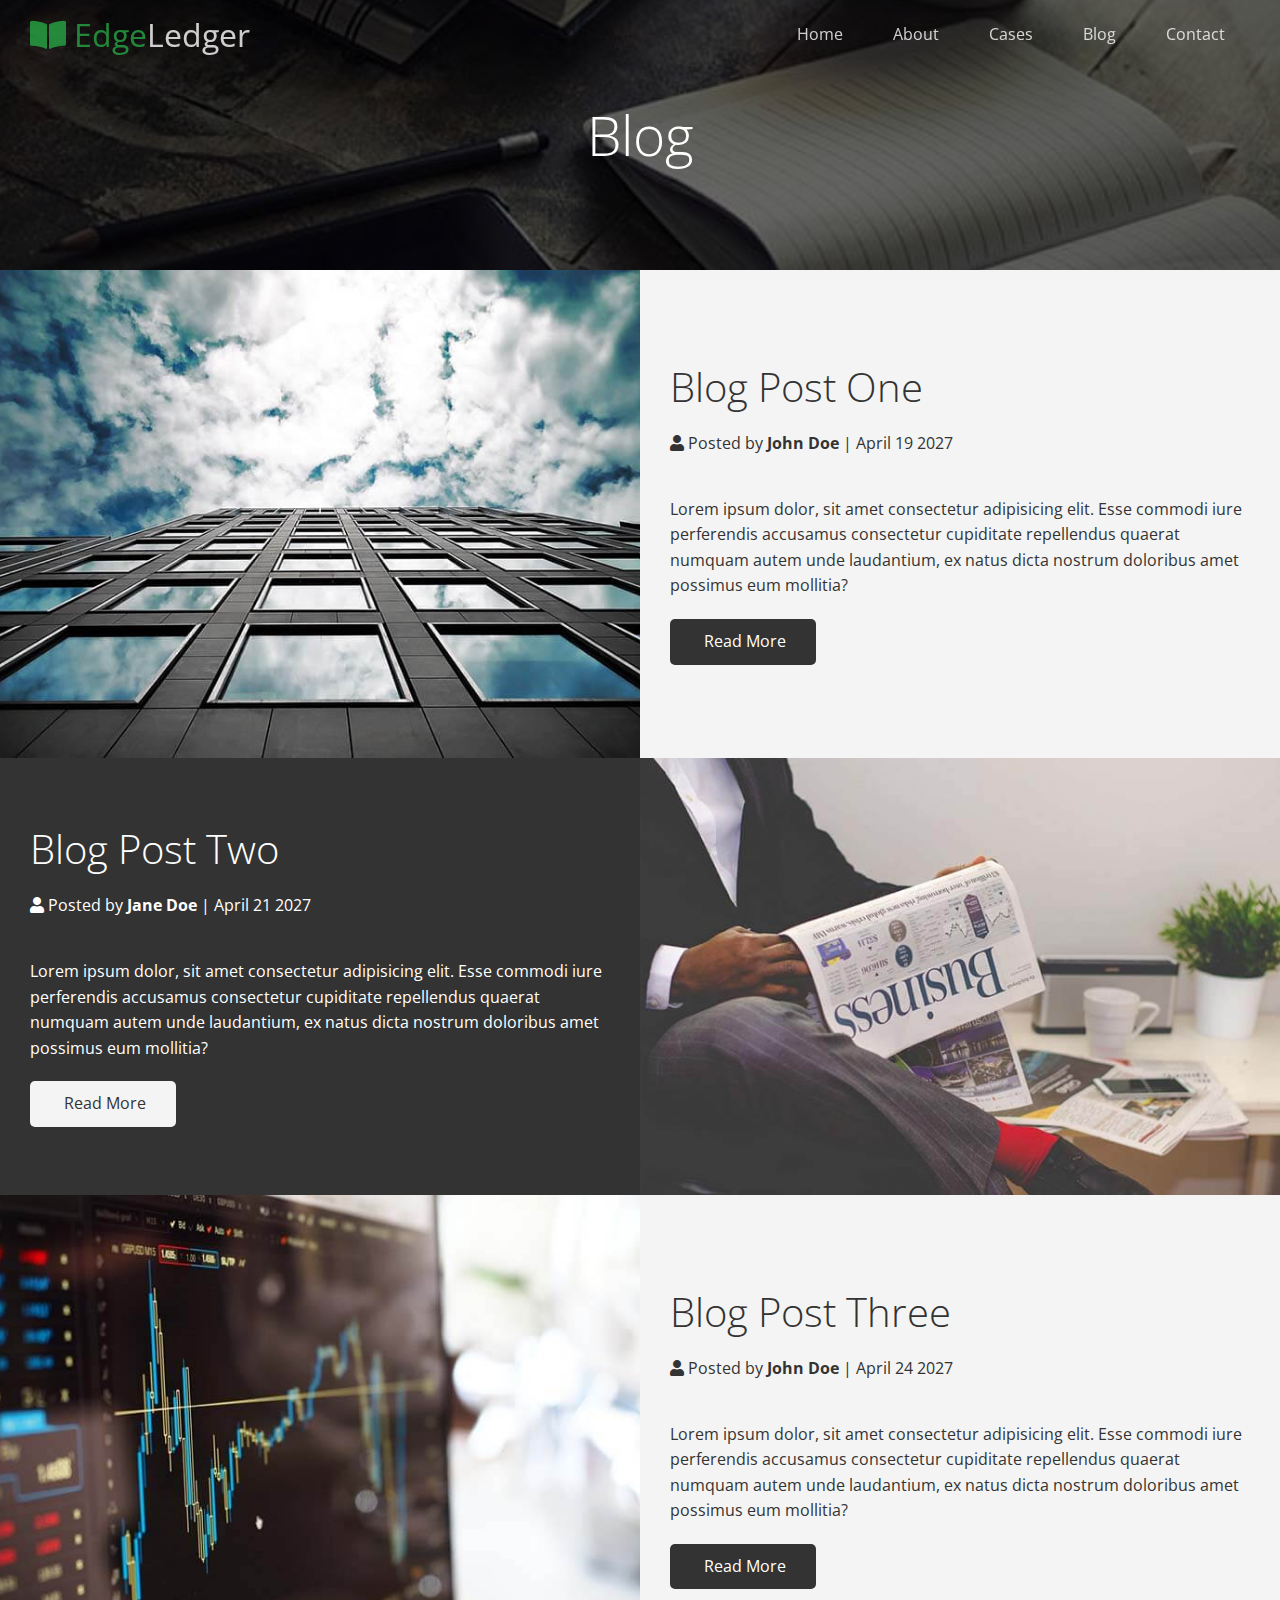
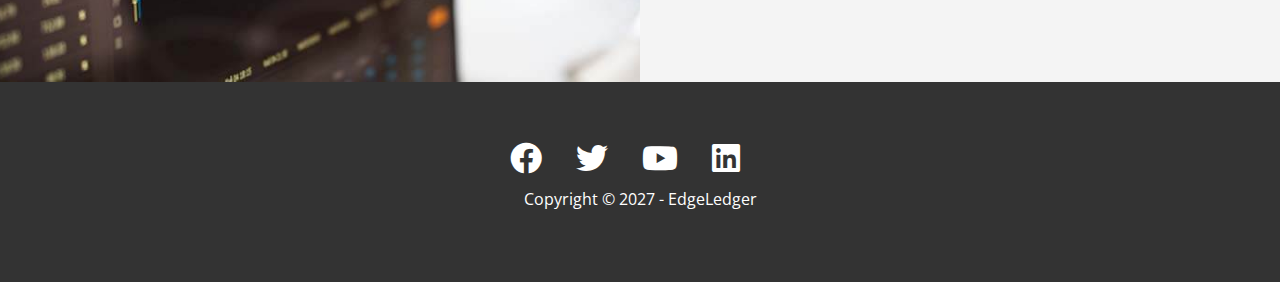
<file: blog.html>
<!DOCTYPE html>
<html lang="en">
  <head>
    <meta charset="UTF-8" />
    <meta http-equiv="X-UA-Compatible" content="IE=edge" />
    <meta name="viewport" content="width=device-width, initial-scale=1.0" />
    <title>Read Our Blog</title>
    <link
      rel="stylesheet"
      href="https://cdnjs.cloudflare.com/ajax/libs/font-awesome/5.13.0/css/all.min.css"
    />
    <link rel="stylesheet" href="./css/utilities.css" />
    <link rel="stylesheet" href="./css/style.css" />
  </head>
  <body id="home">
    <header class="hero blog">
      <div id="navbar" class="navbar top">
        <h1 class="logo">
          <span class="text-primary"><i class="fas fa-book-open"></i> Edge</span
          >Ledger
        </h1>
        <nav>
          <ul>
            <li><a href="./index.html">Home</a></li>
            <li><a href="./index.html#about">About</a></li>
            <li><a href="./index.html#cases">Cases</a></li>
            <li><a href="./index.html#blog">Blog</a></li>
            <li><a href="./index.html#contact">Contact</a></li>
          </ul>
        </nav>
      </div>

      <div class="content">
        <h1>Blog</h1>
      </div>
    </header>

    <main>
      <!-- first blog post -->
      <article class="flex-columns">
        <div class="row">
          <div class="column">
            <div class="column-1">
              <img src="./img/blog/blog1.jpg" alt="" />
            </div>
          </div>
          <div class="column">
            <div class="column-2 bg-light">
              <h2>Blog Post One</h2>
              <p class="meta">
                <i class="fas fa-user"></i> Posted by
                <strong>John Doe</strong> | April 19 2027
              </p>
              <p>
                Lorem ipsum dolor, sit amet consectetur adipisicing elit. Esse
                commodi iure perferendis accusamus consectetur cupiditate
                repellendus quaerat numquam autem unde laudantium, ex natus
                dicta nostrum doloribus amet possimus eum mollitia?
              </p>
              <a href="./post.html" class="btn btn-dark"
                ><i class="fas fa-chevron"></i> Read More</a
              >
            </div>
          </div>
        </div>
      </article>

      <!-- Second blog post -->
      <article class="flex-columns flex-reverse">
        <div class="row">
          <div class="column">
            <div class="column-1">
              <img src="./img/blog/blog2.jpg" alt="" />
            </div>
          </div>
          <div class="column">
            <div class="column-2 bg-dark">
              <h2>Blog Post Two</h2>
              <p class="meta">
                <i class="fas fa-user"></i> Posted by
                <strong>Jane Doe</strong> | April 21 2027
              </p>
              <p>
                Lorem ipsum dolor, sit amet consectetur adipisicing elit. Esse
                commodi iure perferendis accusamus consectetur cupiditate
                repellendus quaerat numquam autem unde laudantium, ex natus
                dicta nostrum doloribus amet possimus eum mollitia?
              </p>
              <a href="./post.html" class="btn btn-light"
                ><i class="fas fa-chevron"></i> Read More</a
              >
            </div>
          </div>
        </div>
      </article>

      <!-- Third blog post -->
      <article class="flex-columns">
        <div class="row">
          <div class="column">
            <div class="column-1">
              <img src="./img/blog/blog3.jpg" alt="" />
            </div>
          </div>
          <div class="column">
            <div class="column-2 bg-light">
              <h2>Blog Post Three</h2>
              <p class="meta">
                <i class="fas fa-user"></i> Posted by
                <strong>John Doe</strong> | April 24 2027
              </p>
              <p>
                Lorem ipsum dolor, sit amet consectetur adipisicing elit. Esse
                commodi iure perferendis accusamus consectetur cupiditate
                repellendus quaerat numquam autem unde laudantium, ex natus
                dicta nostrum doloribus amet possimus eum mollitia?
              </p>
              <a href="./post.html" class="btn btn-dark"
                ><i class="fas fa-chevron"></i> Read More</a
              >
            </div>
          </div>
        </div>
      </article>
    </main>

    <footer class="footer bg-dark">
      <div class="social">
        <a href="#"><i class="fab fa-facebook fa-2x"></i></a>
        <a href="#"><i class="fab fa-twitter fa-2x"></i></a>
        <a href="#"><i class="fab fa-youtube fa-2x"></i></a>
        <a href="#"><i class="fab fa-linkedin fa-2x"></i></a>
      </div>
      <p>Copyright &copy; 2027 - EdgeLedger</p>
    </footer>

    <script>
      const navbar = document.getElementById("navbar");
      let scrolled = false;

      window.onscroll = function () {
        if (window.pageYOffset > 100) {
          navbar.classList.remove("top");
          if (!scrolled) {
            navbar.style.transform = "translateY(-70px)";
          }
          setTimeout(function () {
            navbar.style.transform = "translateY(0)";
            scrolled = true;
          }, 200);
        } else {
          navbar.classList.add("top");
          scrolled = false;
        }
      };
    </script>
  </body>
</html>
</file>
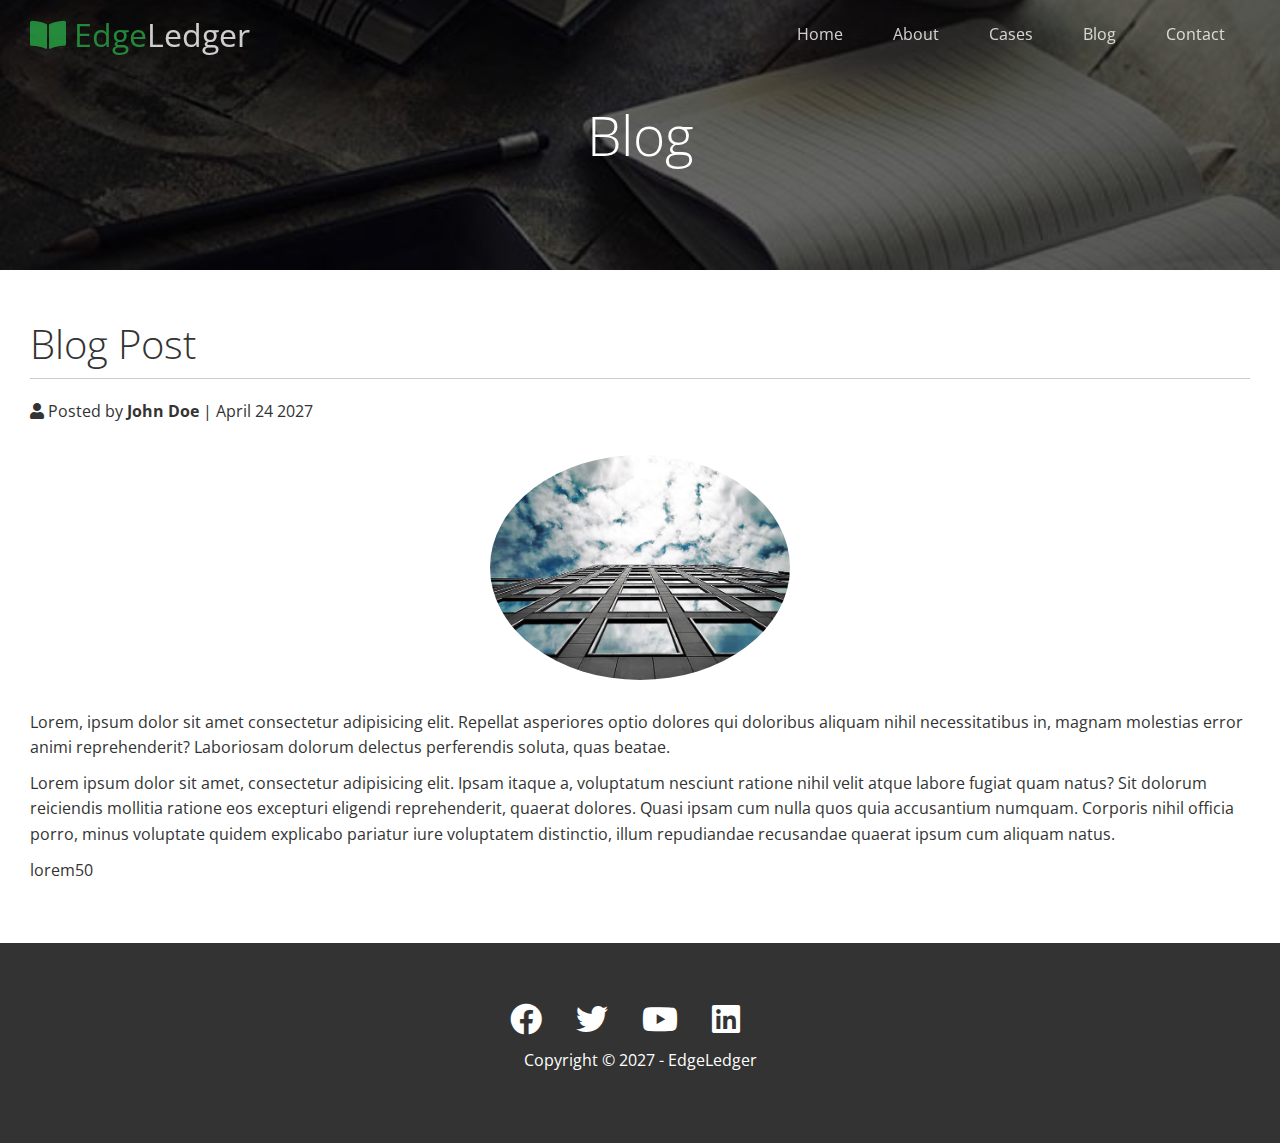
<file: post.html>
<!DOCTYPE html>
<html lang="en">
  <head>
    <meta charset="UTF-8" />
    <meta http-equiv="X-UA-Compatible" content="IE=edge" />
    <meta name="viewport" content="width=device-width, initial-scale=1.0" />
    <title>POST</title>
    <link
      rel="stylesheet"
      href="https://cdnjs.cloudflare.com/ajax/libs/font-awesome/5.13.0/css/all.min.css"
    />
    <link rel="stylesheet" href="./css/utilities.css" />
    <link rel="stylesheet" href="./css/style.css" />
  </head>
  <body id="home">
    <header class="hero blog">
      <div id="navbar" class="navbar top">
        <h1 class="logo">
          <span class="text-primary"><i class="fas fa-book-open"></i> Edge</span
          >Ledger
        </h1>
        <nav>
          <ul>
            <li><a href="./index.html">Home</a></li>
            <li><a href="./index.html#about">About</a></li>
            <li><a href="./index.html#cases">Cases</a></li>
            <li><a href="./index.html#blog">Blog</a></li>
            <li><a href="./index.html#contact">Contact</a></li>
          </ul>
        </nav>
      </div>

      <div class="content">
        <h1>Blog</h1>
      </div>
    </header>

    <main>
      <section class="post">
        <h2>Blog Post</h2>
        <p class="meta">
          <i class="fas fa-user"></i> Posted by <strong>John Doe</strong> |
          April 24 2027
        </p>
        <img src="./img/blog/blog1.jpg" alt="" />
        <p>
          Lorem, ipsum dolor sit amet consectetur adipisicing elit. Repellat
          asperiores optio dolores qui doloribus aliquam nihil necessitatibus
          in, magnam molestias error animi reprehenderit? Laboriosam dolorum
          delectus perferendis soluta, quas beatae.
        </p>
        <p>
          Lorem ipsum dolor sit amet, consectetur adipisicing elit. Ipsam itaque
          a, voluptatum nesciunt ratione nihil velit atque labore fugiat quam
          natus? Sit dolorum reiciendis mollitia ratione eos excepturi eligendi
          reprehenderit, quaerat dolores. Quasi ipsam cum nulla quos quia
          accusantium numquam. Corporis nihil officia porro, minus voluptate
          quidem explicabo pariatur iure voluptatem distinctio, illum
          repudiandae recusandae quaerat ipsum cum aliquam natus.
        </p>
        <p>lorem50</p>
      </section>
    </main>

    <footer class="footer bg-dark">
      <div class="social">
        <a href="#"><i class="fab fa-facebook fa-2x"></i></a>
        <a href="#"><i class="fab fa-twitter fa-2x"></i></a>
        <a href="#"><i class="fab fa-youtube fa-2x"></i></a>
        <a href="#"><i class="fab fa-linkedin fa-2x"></i></a>
      </div>
      <p>Copyright &copy; 2027 - EdgeLedger</p>
    </footer>

    <script>
      const navbar = document.getElementById("navbar");
      let scrolled = false;

      window.onscroll = function () {
        if (window.pageYOffset > 100) {
          navbar.classList.remove("top");
          if (!scrolled) {
            navbar.style.transform = "translateY(-70px)";
          }
          setTimeout(function () {
            navbar.style.transform = "translateY(0)";
            scrolled = true;
          }, 200);
        } else {
          navbar.classList.add("top");
          scrolled = false;
        }
      };
    </script>
  </body>
</html>
</file>
<file: css/utilities.css>
/* Text colors */
.text-primary {
  color: #28a745;
}

.text-secondary {
  color: #0284d0;
}

/* Button */

.btn {
  cursor: pointer;
  display: inline-block;
  padding: 10px 30px;
  color: #fff;
  background-color: #28a745;
  border: none;
  border-radius: 5px;
}

.btn:hover {
  opacity: 0.9;
}

.btn-primary,
.bg-primary {
  background: #28a745;
  color: #fff;
}

.btn-secondary,
.bg-secondary {
  background: #0284d0;
  color: #fff;
}

.btn-dark,
.bg-dark {
  background: #333;
  color: #fff;
}

.btn-light,
.bg-light {
  background: #f4f4f4;
  color: #333;
}

.btn-outline {
  background: transparent;
  border: 1px solid #fff;
}

/* Flex items */
.flex-items {
  display: flex;
  text-align: center;
  justify-content: center;
  text-align: center;
  height: 100%;
}

.flex-items > div {
  padding: 20px;
}

/* Flex columns */

.flex-columns.flex-reverse .row {
  flex-direction: row-reverse;
}

.flex-columns .row {
  display: flex;
  flex-direction: row;
  flex-wrap: wrap;
  width: 100%;
}

.flex-columns .column {
  display: flex;
  flex-direction: column;
  flex-basis: 100%;
  flex: 1;
}

.flex-columns .column .column-1,
.flex-columns .column .column-2 {
  height: 100%;
}

.flex-columns img {
  width: 100%;
  height: 100%;
  object-fit: cover;
}

.flex-columns .column-2 {
  display: flex;
  flex-direction: column;
  align-items: flex-start;
  justify-content: center;
  padding: 30px;
}

.flex-columns h2 {
  font-size: 40px;
  font-weight: 100;
}

.flex-columns h4 {
  margin-bottom: 10px;
}

.flex-columns p {
  margin: 20px 0;
}

/* Secrion header */
.section-header {
  padding: 30px;
  display: flex;
  flex-direction: column;
  align-items: center;
  justify-content: center;
  text-align: center;
}

.section-header h2 {
  font-size: 40px;
  margin: 20px 0;
}

.section-padding {
  padding: 20px 20px 40px;
}

/* Flex grid */
.flex-grid .row {
  display: flex;
  flex-wrap: wrap;
  padding: 0 4px;
}

.flex-grid .column {
  flex: 25%;
  max-width: 25%;
  padding: 0 4px;
}
</file>
<file: css/style.css>
@import url("https://fonts.googleapis.com/css2?family=Open+Sans:ital,wght@0,300;1,400&display=swap");

* {
  box-sizing: border-box;
  padding: 0;
  margin: 0;
}

body {
  font-family: "Open Sans", sans-serif;
  background: #fff;
  color: #333;
  line-height: 1.6;
}

ul {
  list-style: none;
}

a {
  color: #333;
  text-decoration: none;
}

h1,
h2 {
  font-weight: 300;
  line-height: 1.2;
}

p {
  margin: 10px 0;
}

img {
  width: 100%;
}

/* Navbar */
.navbar {
  display: flex;
  align-items: center;
  justify-content: space-between;
  background-color: #333;
  color: #fff;
  opacity: 0.8;
  width: 100%;
  height: 70px;
  position: fixed;
  top: 0px;
  padding: 0 30px;
  transition: 0.5s;
}

.navbar.top {
  background: transparent;
}

.navbar a:link,
.navbar a:visited {
  color: #fff;
  padding: 10px 20px;
  margin: 0 5px;
}

.navbar a:hover {
  border-bottom: #28a745 2px solid;
}

.navbar ul {
  display: flex;
}

.navbar .logo {
  font-weight: 400;
}

/* Header */
.hero {
  background: url("../img/home/showcase.jpg") no-repeat center center/cover;
  height: 100vh;
  position: relative;
  color: #fff;
}

.hero .content {
  display: flex;
  flex-direction: column;
  align-items: center;
  justify-content: center;
  text-align: center;
  height: 100%;
  padding: 0 20px;
}

.hero .content h1 {
  font-size: 55px;
}

.hero .content p {
  font-size: 23px;
  max-width: 600px;
  margin: 20px 0 30px;
}

.hero::before {
  content: "";
  position: absolute;
  top: 0;
  left: 0;
  width: 100%;
  height: 100%;
  background: rgba(0, 0, 0, 0.6);
}

.hero * {
  z-index: 10;
}

.hero.blog {
  background: url("../img/home/blog.jpg") no-repeat center center/cover;
  height: 30vh;
}

/* Icons */
.icons {
  padding: 30px;
}

.icons h3 {
  font-weight: bold;
  margin-bottom: 15px;
}

.icons i {
  background-color: #28a745;
  color: #fff;
  padding: 1rem;
  border-radius: 50%;
  margin-bottom: 15px;
}

.cases img:hover {
  opacity: 0.7;
}

.team img {
  border-radius: 50%;
}

/* Callback form */
.callback-form {
  width: 100%;
  padding: 20px 0;
}

.callback-form label {
  display: block;
  margin-bottom: 5px;
}

.callback-form .form-control {
  margin-bottom: 15px;
}

.callback-form input {
  width: 100%;
  padding: 4px;
  height: 40px;
  border: 1px #f5f5f5 solid;
}

.callback-form input:focus {
  outline-color: #28a745;
}

.callback-form .btn {
  padding: 12px 0;
  margin-top: 20px;
}

.post {
  padding: 50px 30px;
}

.post h2 {
  font-size: 40px;
  margin-bottom: 20px;
  padding-bottom: 10px;
  border-bottom: #ccc solid 1px;
}

.post .meta {
  margin-bottom: 30px;
}

.post img {
  width: 300px;
  border-radius: 50%;
  display: block;
  margin: 0 auto 30px;
}

/* Footer */
.footer {
  display: flex;
  flex-direction: column;
  align-items: center;
  justify-content: center;
  text-align: center;
  height: 200px;
}

.footer a:link,
.footer a:visited {
  color: #fff;
}

.footer a:hover {
  color: #28a745;
}

.footer .social > * {
  margin-right: 30px;
}

/* Mobile */
@media (max-width: 768px) {
  .navbar {
    flex-direction: column;
    height: 120px;
    padding: 20px;
  }

  .navbar a:link,
  .navbar a:visited {
    padding: 10px;
    margin: 0 3px;
  }

  .flex-items {
    flex-direction: column;
  }

  .flex-columns .column,
  .flex-grid .column {
    flex: 100%;
    max-width: 100%;
  }

  .team img {
    width: 70%;
  }
}
</file>
